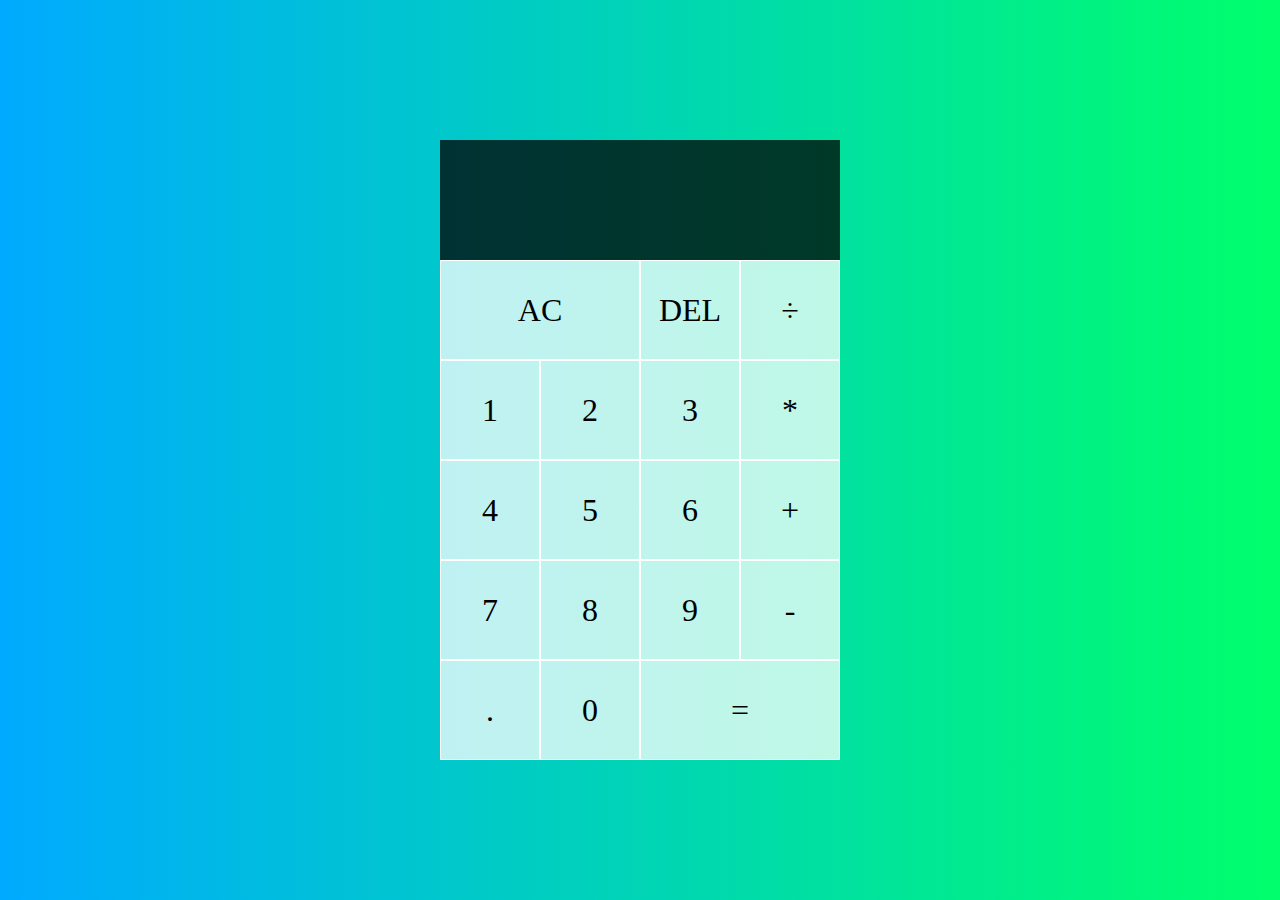
<file: 01_Calculator/index.html>
<!DOCTYPE html>
<html lang="en">
<head>
    <meta charset="UTF-8">
    <meta name="viewport" content="width=device-width, initial-scale=1.0">
    <title>Calculator</title>
    <link rel="stylesheet" href="style.css">
    <script src="script.js" defer></script>
</head>
<body>
    <div class="calculator-grid">
        <div class="output">
            <div data-previous-operand class="previous-operand"></div>
            <div  data-current-operand class="current-operand"></div>
        </div>
        <button data-all-clear class="span-two">AC</button>
        <button data-delete>DEL</button>
        <button data-operation>÷</button>
        <button data-number>1</button>
        <button data-number>2</button>
        <button data-number>3</button>
        <button data-operation>*</button>
        <button data-number>4</button>
        <button data-number>5</button>
        <button data-number>6</button>
        <button data-operation>+</button>
        <button data-number>7</button>
        <button data-number>8</button>
        <button data-number>9</button>
        <button data-operation>-</button>
        <button data-number>.</button>
        <button data-number>0</button>
        <button data-equals class="span-two">=</button>
    </div>
</body>
</html>
</file>
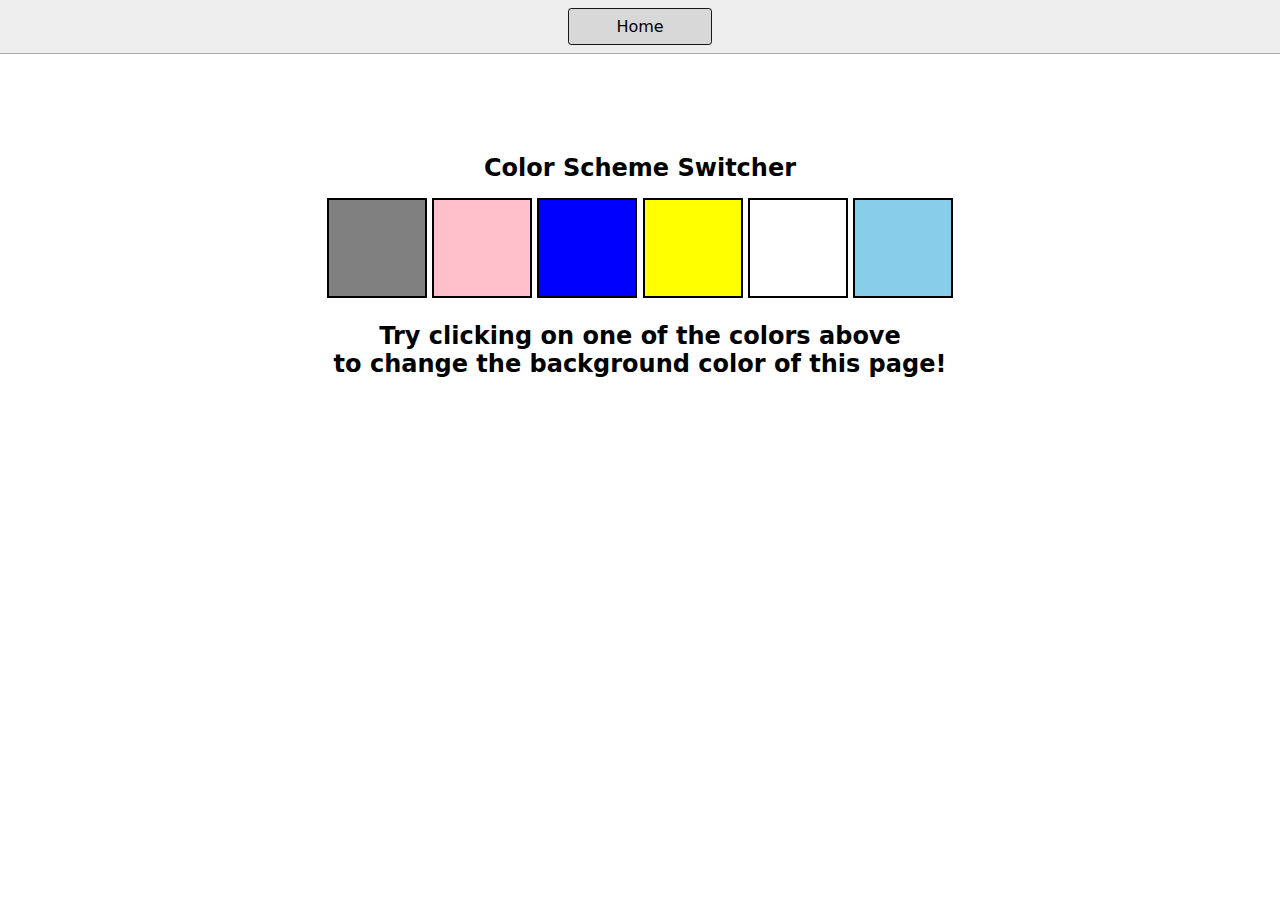
<file: 02_colorChanger/index.html>
<!DOCTYPE html>
<html lang="en">
<head>
    <meta charset="UTF-8">
    <meta name="viewport" content="width=device-width, initial-scale=1.0">
    <title>Javascript Background Color Switcher</title>
    <link rel="stylesheet" href="styles.css">
    <link rel="stylesheet" href="../style.css">
</head>
<body>
    <nav>
        <a href="/" aria-current="page">Home</a>
    </nav>
    <div class="canvas">
        <h1>Color Scheme Switcher</h1>
        <span class="button" id="grey"></span>
        <span class="button" id="pink"></span>
        <span class="button" id="blue"></span>
        <span class="button" id="yellow"></span>
        <span class="button" id="white"></span>
        <span class="button" id="skyblue"></span>
        <h2>
            Try clicking on one of the colors above
            <span>to change the background color of this page!</span>
        </h2>
    </div>
    <script src="code.js"></script>
</body>
</html>
</file>
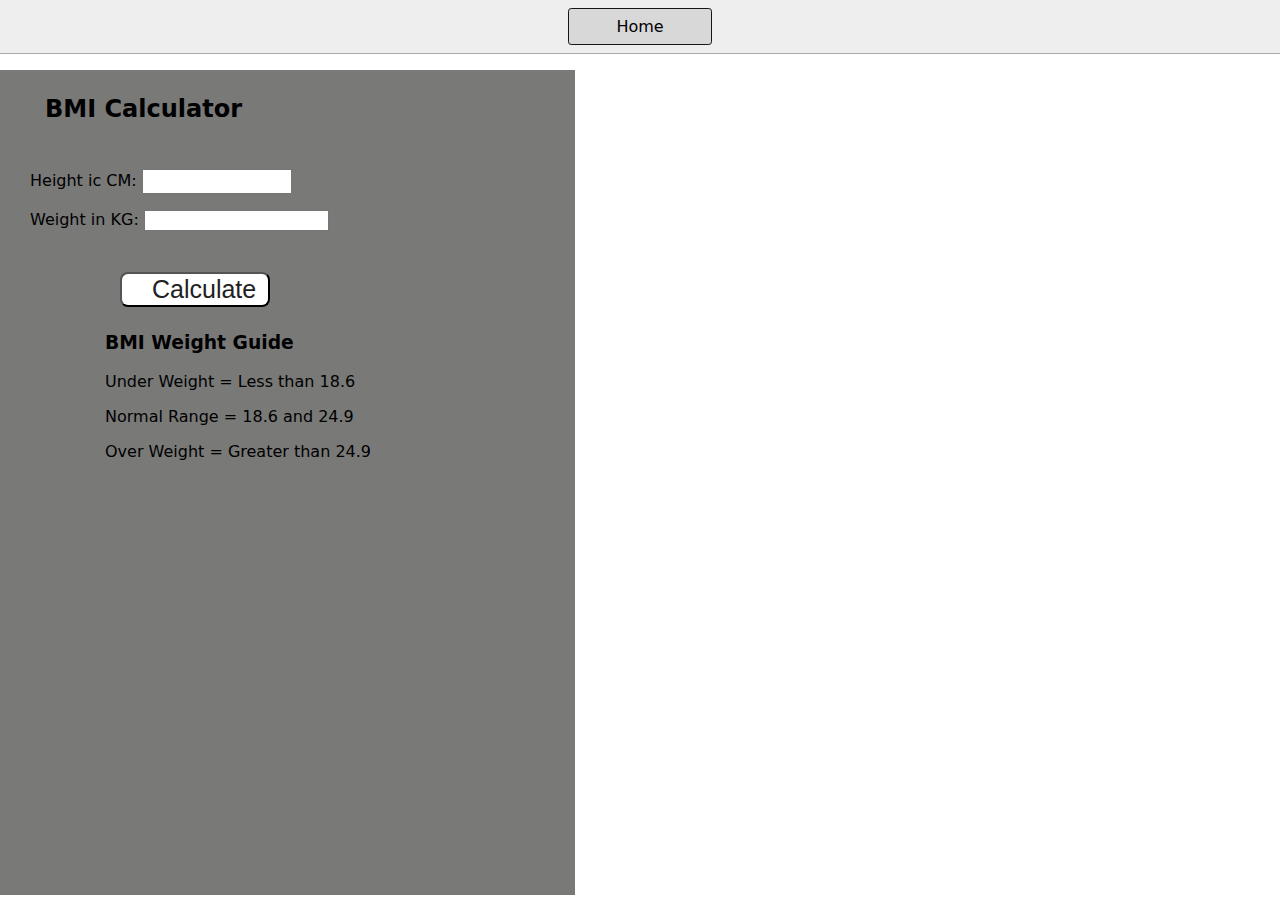
<file: 03_BMICalculator/index.html>
<!DOCTYPE html>
<html lang="en">
<head>
    <meta charset="UTF-8" />
    <meta name="viewport" content="width=device-width, initial-scale=1.0" />
    <title>BMI Calculator</title>
    <link rel="stylesheet" href="styles.css" />
    <link rel="stylesheet" href="../style.css" />
</head>
<body>
    <nav>
        <a href="/" aria-current="page">Home</a>
    </nav>
    <div class="container">
        <h1>BMI Calculator</h1>
        <form>
            <p><label>Height ic CM: </label><input type="text" id="height" /></p>
            <p><label>Weight in KG: </label><input type="text" id="Weight" /></p>
            <button>Calculate</button>
            <div id="results"></div>
            <div id="weight-guide">
                <h3>BMI Weight Guide</h3>
                <p>Under Weight = Less than 18.6</p>
                <p>Normal Range = 18.6 and 24.9</p>
                <p>Over Weight = Greater than 24.9</p>
            </div>
        </form>
    </div>
</body>
<script src="script.js"></script>
</html>
</file>
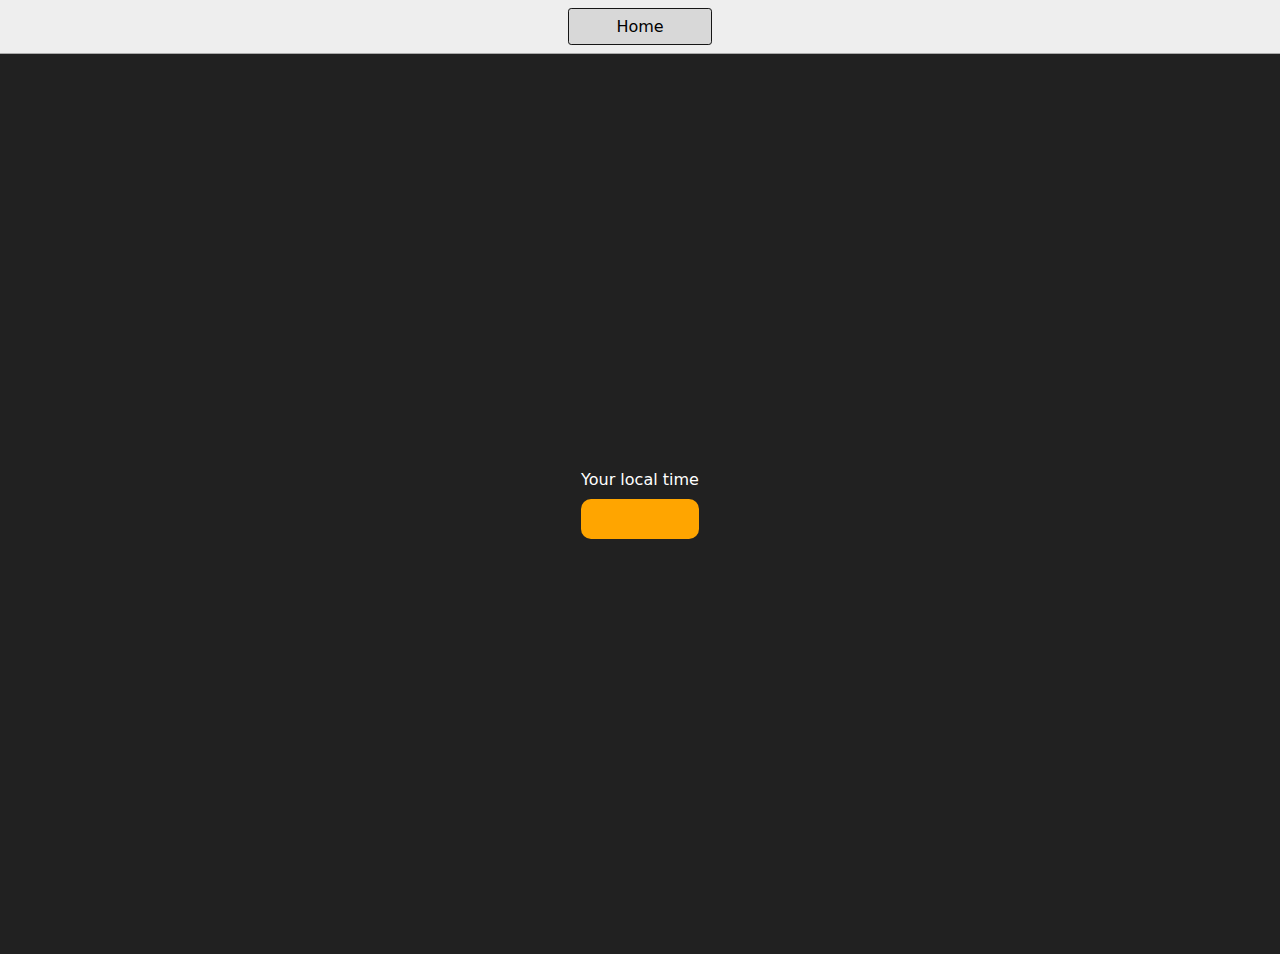
<file: 04_DigitalClock/index.html>
<!DOCTYPE html>
<html lang="en">
<head>
    <meta charset="UTF-8" />
    <meta name="viewport" content="width=device-width, initial-scale=1.0" />
    <title>Your Loal Time</title>
    <!--<link rel="stylesheet" href="styles.css"> -->
    <link rel="stylesheet" href="../style.css">
    <style>
        body {
            background-color: #212121;
            color: #fff;
        }
        .center {
            display: flex;
            height: 100vh;
            justify-content: center;
            align-items: center;
            flex-direction: column;
        }
        #clock {
            font-size: 40px;
            background-color: orange;
            padding: 20px 50px;
            margin-top: 10px;
            border-radius: 10px;
        }
    </style>
</head>
<body>
    <nav>
        <a href="/" aria-current="page">Home</a>
    </nav>
    <div class="center">
        <div id="banner">
            <span>Your local time</span>
            <div id="clock"></div>
        </div>
    </div>
</body>
<script src="script.js"></script>
</html>
</file>
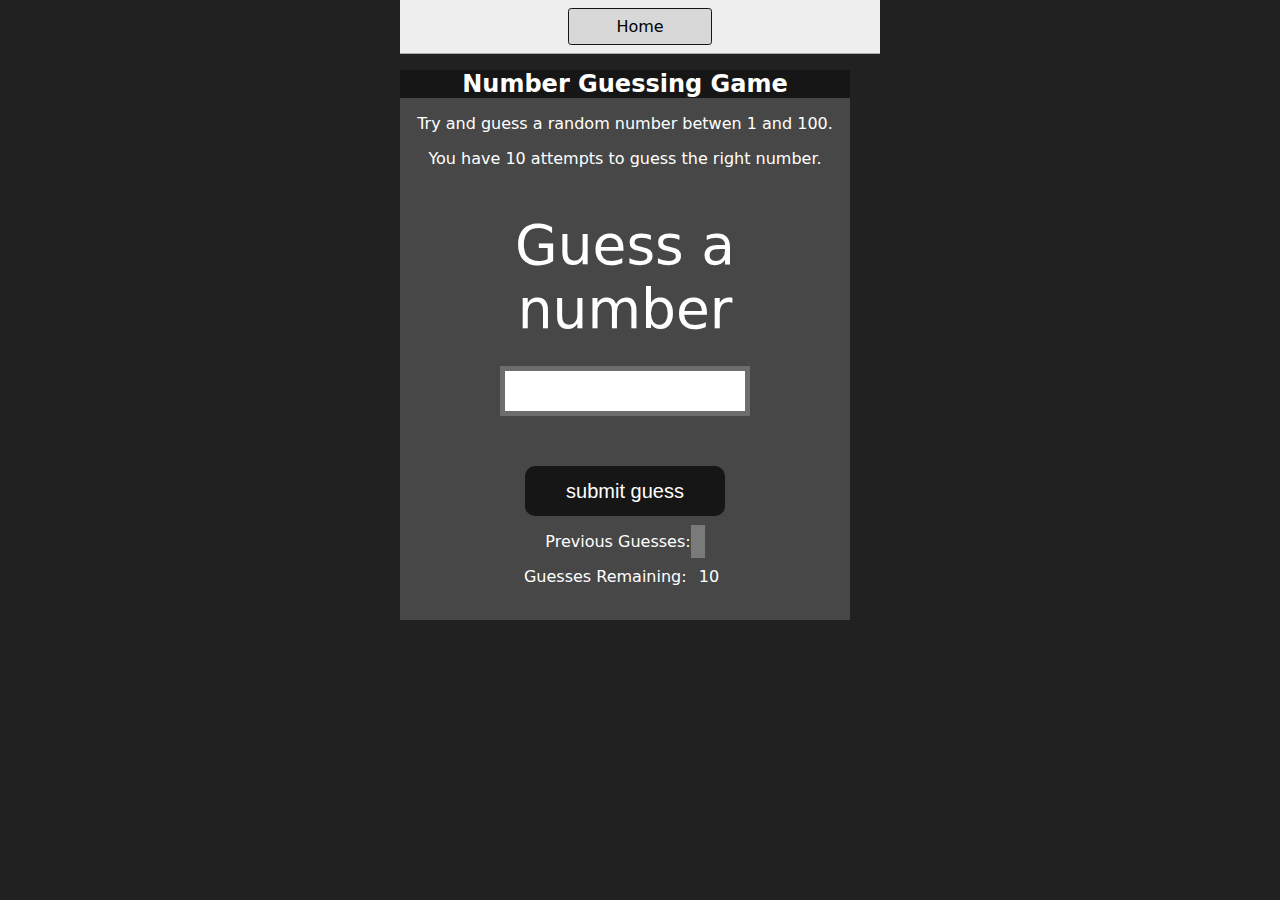
<file: 05_GuessTheNumber/index.html>
<!DOCTYPE html>
<html lang="en">
<head>
    <meta charset="UTF-8" />
    <meta name="viewport" content="width=device-width, initial-scale=1.0" />
    <title>Number Guessing Game</title>
    <link rel="stylesheet" href="../style.css">
    <link rel="stylesheet" href="styles.css">
</head>
<body style="background-color: #212121; color: #fff;">
    <nav>
        <a href="/" aria-current="page">Home</a>
    </nav>
    <div id="wrapper">
        <h1>Number Guessing Game</h1>
        <p>Try and guess a random number betwen 1 and 100.</p>
        <p>You have 10 attempts to guess the right number.</p>
    </br>
        <form class="form">
            <label2 for="guessField" id="guess">Guess a number</label>
            <input type="text" id="guessField" class="guessField">
            <input type="submit" id="subt" value="submit guess" class="guessSubmit">
        </form>
        <div class="resultParas">
            <p>Previous Guesses: <span class="guesses"></span></p>
            <p>Guesses Remaining: <span class="lastResult">10</span></p>
            <p class="lowOrHi"></p>
        </div>
    </div>   
</body>
<script src="code.js"></script>
</html>
</file>
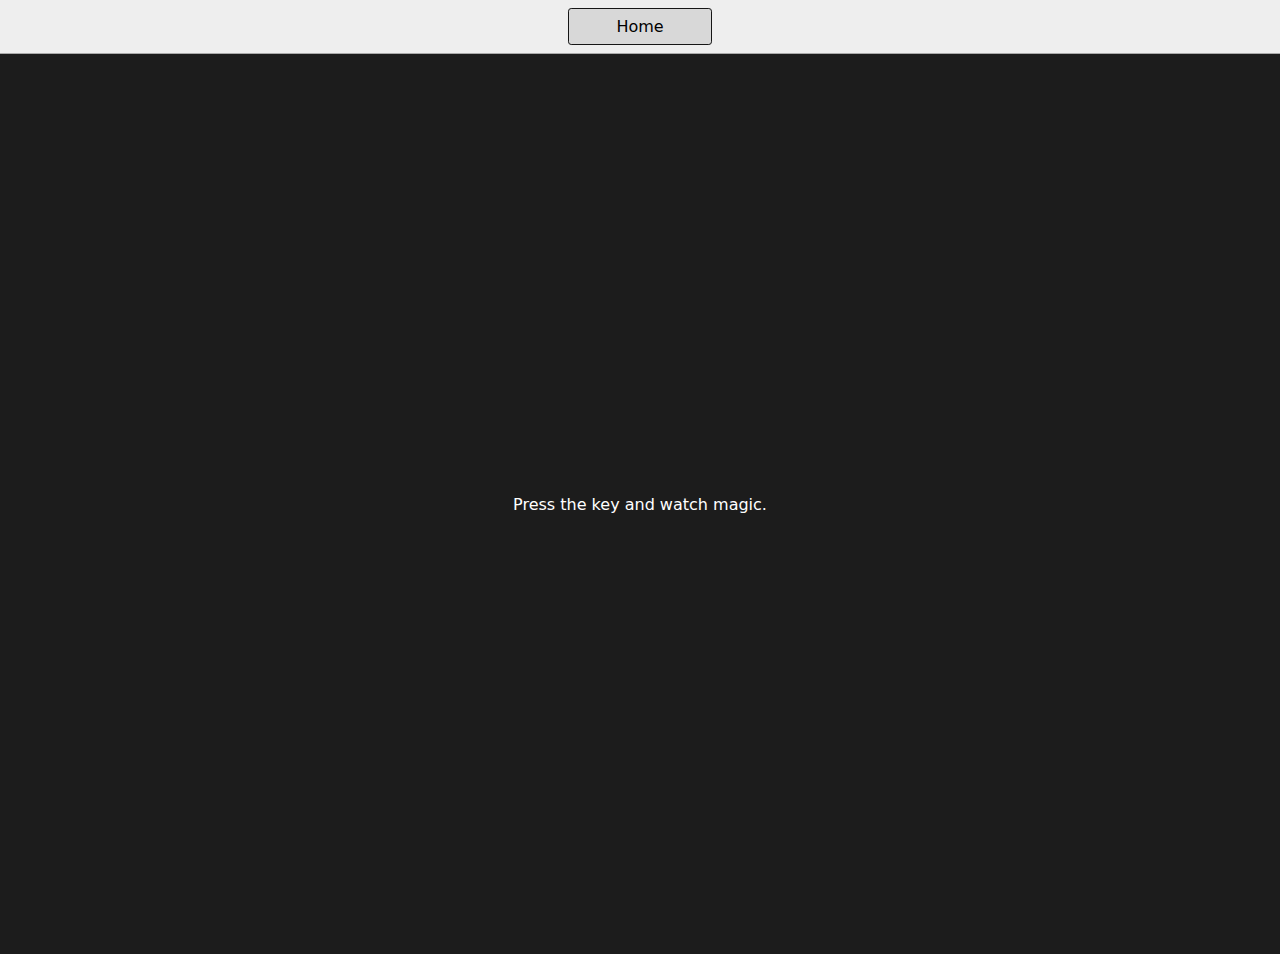
<file: 06_keyBoard/index.html>
<!DOCTYPE html>
<html lang="en">
<head>
    <meta charset="UTF-8" />
    <meta name="viewport" content="width=device-width, initial-scale=1.0" />
    <title>Event KeyCodes</title>
    <link rel="stylesheet" href="../style.css" />
    <style>
        table,
        th,
        td {
            border: 1px solid #e7e7e7;
        }
        .project {
            background-color: #1c1c1c;
            color: #ffffff;
            display: flex;
            align-items: center;
            justify-content: center;
            text-align: center;
            height: 100vh;
        }
        .color {
            color: aliceblue;
            display: flex;
            flex: row;
        }
    </style>
</head>
<body>
    <nav>
        <a href="/" aria-current="page">Home</a>
    </nav>
    <div class="project">
        <div id="insert">
            <div class="key">Press the key and watch magic.</div>
        </div>
    </div>
</body>
<script src="code.js"></script>
</html>
</file>
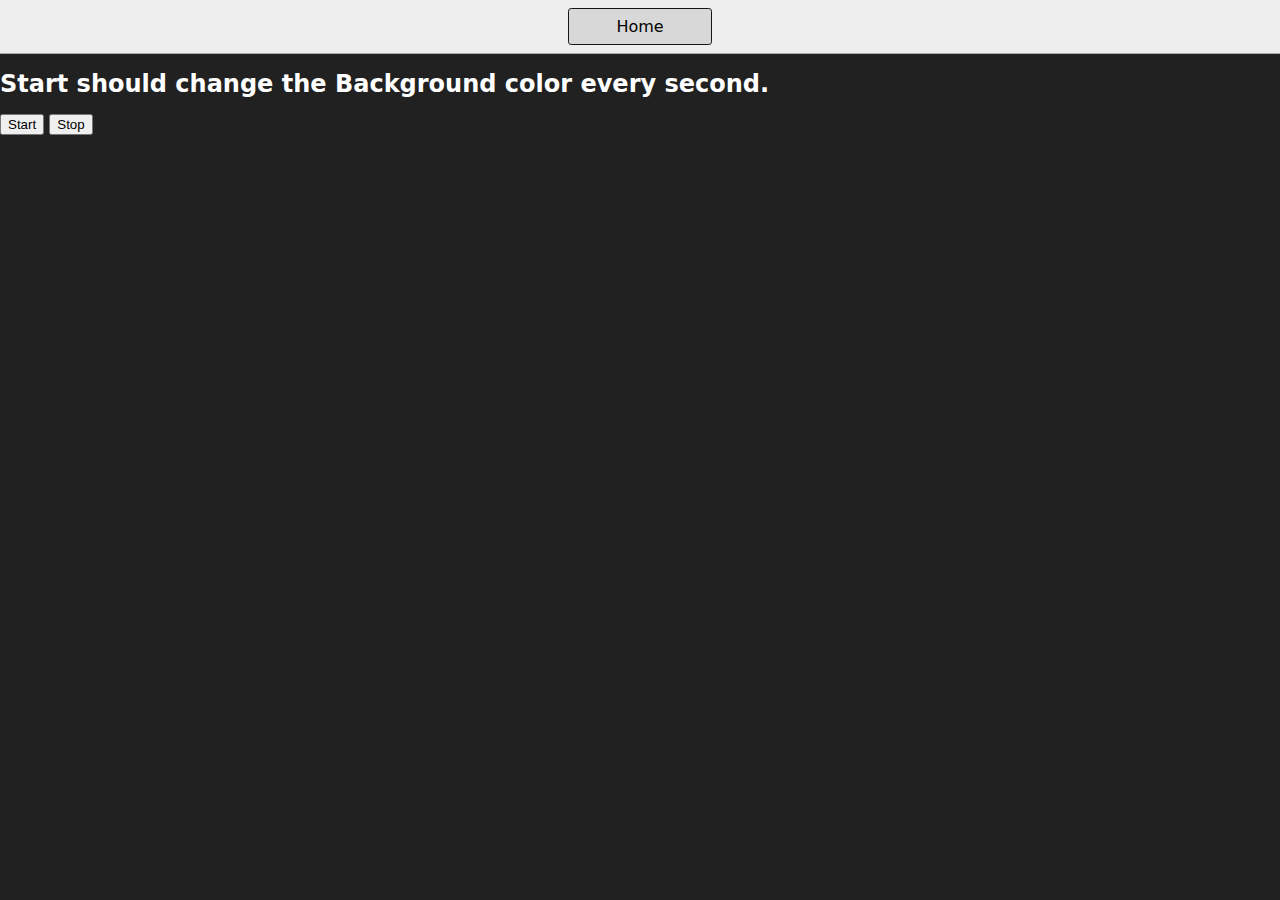
<file: 07_UnlimitedColors/index.html>
<!DOCTYPE html>
<html lang="en">
<head>
    <meta charset="UTF-8" />
    <meta name="viewport" content="width=device-width, initial-scale=1.0" />
    <title>Color Changing Game</title>
    <link rel="stylesheet" href="../style.css">
</head>
<body style="background-color: #212121; color: #fff;">
    <nav>
        <a href="/" aria-current="page">Home</a>
    </nav>
    <h1>Start should change the Background color every second.</h1>
    <button id="start">Start</button>
    <button id="stop">Stop</button>
    <script src="code.js"></script>
</body>
</html>
</file>
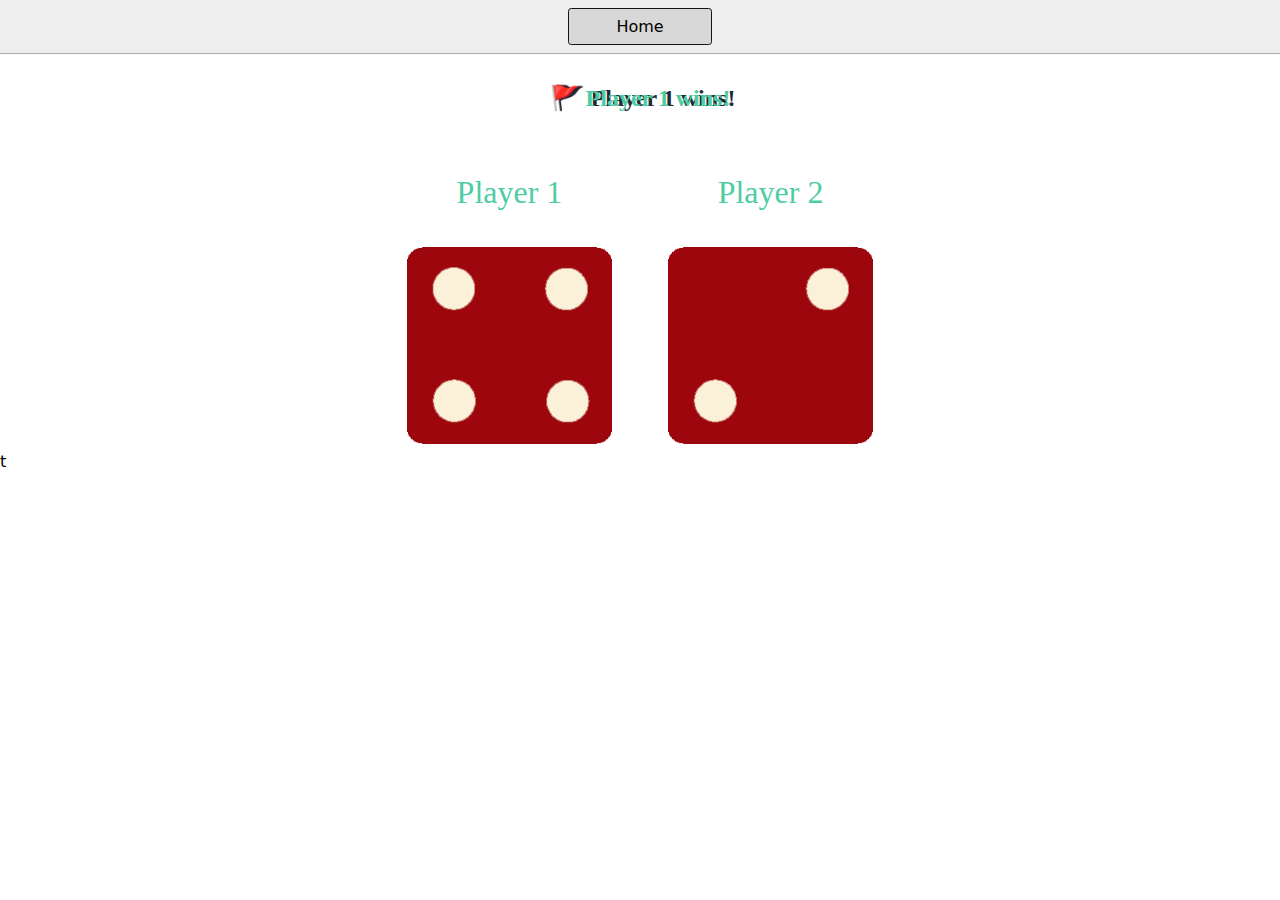
<file: 08_diceGame/index.html>
<!DOCTYPE html>
<html lang="en">
<head>
    <meta charset="UTF-8" />
    <meta name="viewport" content="width=device-width, initial-scale=1.0" />
    <title>Dice Game</title>
    <link rel="stylesheet" href="styles.css">
    <link rel="stylesheet" href="../style.css">
</head>
<body>
    <nav>
        <a href="/" aria-current="page">Home</a>
    </nav>
    <div class="container">
        <h1>Refresh Me</h1>

        <div class="dice">
            <p>Player 1</p>
            <img src="images/dice6.png" alt="dice-6 image" class="img1">
        </div>

        <div class="dice">
            <p>Player 2</p>
            <img src="images/dice6.png" alt="dice-6 image" class="img2">
        </div>
    </div>
    <script src="index.js"></script>t
</body>
</html>
</file>
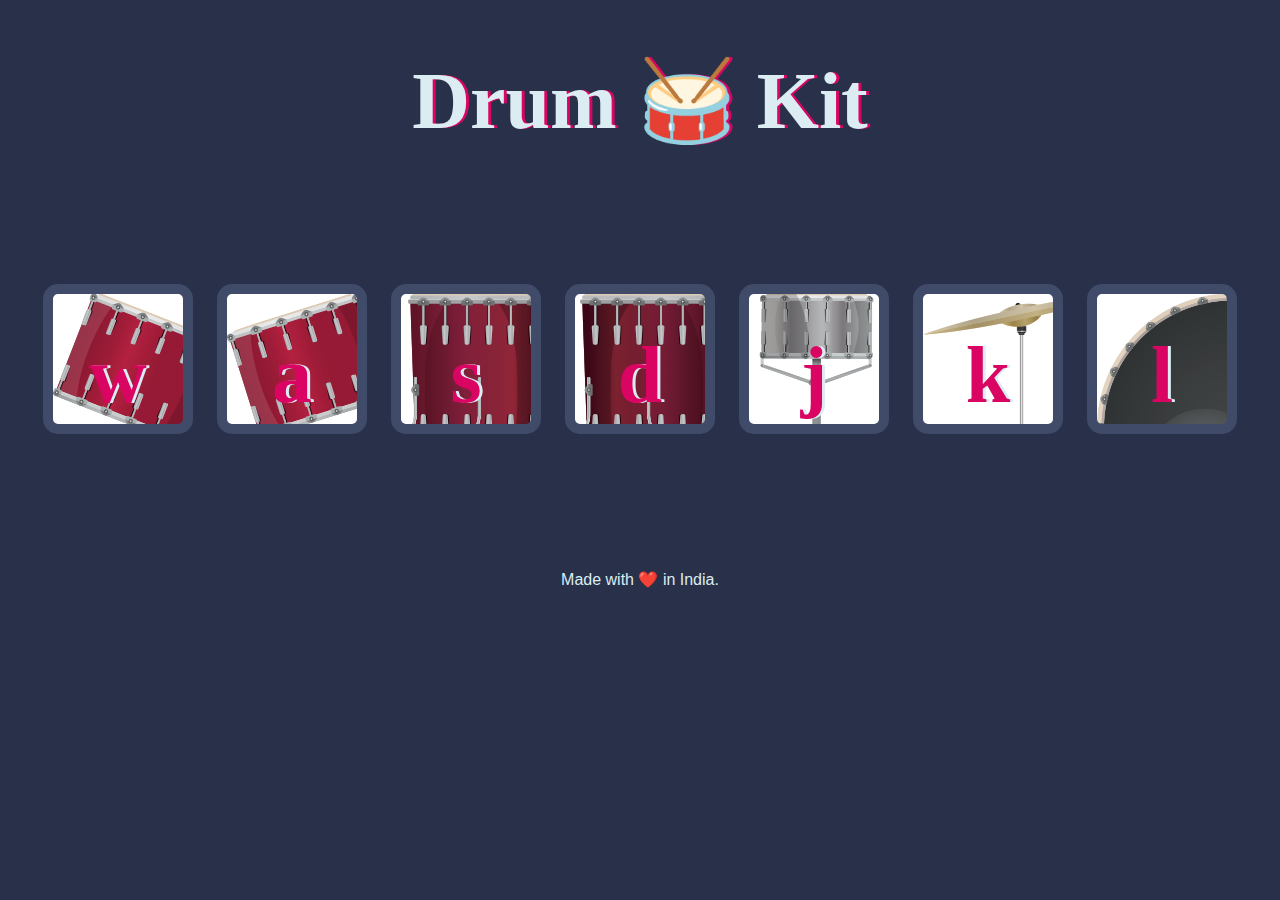
<file: 09_DrumKit/index.html>
<!DOCTYPE html>
<html lang="en">
<head>
    <meta charset="UTF-8">
    <meta name="viewport" content="width=device-width, initial-scale=1.0">
    <title>Drum-kit</title>
    <link rel="stylesheet" href="style.css">
</head>
<body>
    <h1 id="title">Drum 🥁 Kit</h1>
    <div class="set">
        <button class="w drum">w</button>
        <button class="a drum">a</button>
        <button class="s drum">s</button>
        <button class="d drum">d</button>
        <button class="j drum">j</button>
        <button class="k drum">k</button>
        <button class="l drum">l</button>
    </div>


    <script src="index.js"></script>
</body>
<footer>
    Made with ❤️ in India.
</footer>
</html>
</file>
<file: 01_Calculator/style.css>
* , *::before, *::after {
    box-sizing: border-box;
    font-family:  'Times New Roman', Times, serif, sans-serif;
    font-weight: normal;
}

body {
    padding: 0;
    margin: 0;
    background: linear-gradient(to right, #00AAFF, #00FF6C);
}

.calculator-grid {
    display: grid;
    justify-content: center;
    align-content: center;
    min-height: 100vh;
    grid-template-columns: repeat(4, 100px);
    grid-template-rows: minmax(120px, auto) repeat(5, 100px);
}

.calculator-grid > button {
    cursor: pointer;
    font-size: 2rem;
    border: 1px solid white;
    outline: none;
    background-color: rgba(255, 255, 255, .75);
}

.calculator-grid > button:hover {
    background-color: rgba(255, 255, 255, .9);
}

.span-two {
    grid-column: span 2;
}

.output {
    grid-column: 1 / -1;
    background-color: rgba(0, 0, 0, .75);
    display: flex;
    align-items: flex-end;
    justify-content: space-around;
    flex-direction: column;
    padding: 10px;
    word-wrap: break-word;
    word-break: break-all;
}

.output .previous-operand {
    color: rgba(255, 255, 255, .75);
    font-size: 1.5rem;
}

.output .current-operand {
    color: white;
    font-size: 2.5rem;
}
</file>
<file: 02_colorChanger/styles.css>
html {
    margin: 0;
}
span {
    display: block;
}
.canvas{
    margin: 100px auto 100px;
    width: 80%;
    text-align: center;
}
.button{
    width: 100px;
    height: 100px;
    border: solid black 2px;
    display: inline-block;
}
#grey{
    background-color: grey;
}
#pink{
    background-color: pink;
}
#blue{
    background-color: blue;
}
#yellow{
    background-color: yellow;
}
#white{
    background-color: white;
}
#skyblue{
    background-color: skyblue;
}
</file>
<file: style.css>
*{
    box-sizing: border-box;
}
body{
    margin: 0;
    font-family: system-ui, sans-serif;
    color: black;
    background-color: white;
}
nav{
    display: flex;
    flex-wrap: wrap;
    align-items: center;
    justify-content: center;
    padding: 0.5rem;
    gap: 0.5rem;
    border-bottom: solid 1px #aaa;
    background-color: #eee;
}
nav a{
    display: inline-block;
    min-width: 9rem;
    padding: 0.5rem;
    border-radius: 0.2rem;
    border: solid 1px rgb(22, 22, 22);
    text-align: center;
    text-decoration: none;
    color: #1b1b1b;
}

nav a[aria-current='page']{
    color: #000;
    background-color: #d4d4d4d4;
}
main{
    padding: 1rem;
}
h1{
    font-weight: bold;
    font-size: 1.5rem;
}
.projects{
    display: flex;
    flex-direction: column;
}
.project-link{
    background-color: #fff;
    padding: 10px 30px;
    border-radius: 8px;
    color: #213131;
    text-decoration: none;
    border: 2px solid #212121;
    margin-top: 5px;
}
</file>
<file: 03_BMICalculator/styles.css>
.container{
    width: 575px;
    height: 825px;
    
    background-color: #797978;
    padding-left: 30px;
}
#height,
#weight{
    width: 150px;
    height: 25px;
    margin-top: 30px;
}
#weight-guide{
    margin-left: 75px;
    margin-top: 25px;
}
#results{
    font-size: 35px;
    margin-left: 90px;
    margin-top: 20px;
    color: rgb(241, 241, 241);
}
button{
    width: 150px;
    height: 35px;
    margin-left: 90px;
    margin-top: 25px;
    background-color: #fff;
    padding: 1px 30px;
    border-radius: 8px;
    color: #212121;
    font-size: 25px;
}
h1 {
    padding-left: 15px;
    padding-top: 25px;
}
</file>
<file: 04_DigitalClock/styles.css>
/** body {
    background-color: #212121;
    color: #fff;
} */
</file>
<file: 05_GuessTheNumber/styles.css>
html{
    font-family: sans-serif;
}
body{
    width: 300px;
    max-width: 750px;
    min-width: 480px;
    margin: 0 auto;
    background-color: #212121;
}
.lastResult{
    color: white;
    padding: 7px;
}
.guesses{
    color: white;
    padding: 7px;
}
button{
    background-color: #141414;
    color: #fff;
    width: 250px;
    height: 50px;
    border-radius: 25px;
    font-size: 30px;
    border-style: none;
    margin-top: 30px;
    /* margin-left: 50px; */
}
#subt{
    background-color: #161616;
    color: #ffffff;
    width: 200px;
    height: 50px;
    border-radius: 10px;
    font-size: 20px;
    border-style: none;
    margin-top: 50px;
    /* margin-left: 75px; */
}
#guessField{
    color: #000;
    width: 250px;
    height: 50px;
    font-size: 30px;
    border-style: none;
    margin-top: 25px;
    /* margin-left: 50px; */
    border: 5px solid #6c6d6d;
    text-align: center;
}
#guess{
    font-size: 55px;
    /* argin-left: 90px; */
    margin-top: 120px;
    color: #fff;
}
.guesses{
    background-color: #7a7a7a;
}
#wrapper{
    box-sizing: border-box;
    text-align: center;
    width: 450px;
    height: 550px;
    background-color: #474747;
    color: #fff;
    font-size: 25px;
}
h1{
    background-color: #161616;
    color: #fff;
    text-align: center;
}
p{
    font-size: 16px;
    text-align: center;
}
</file>
<file: 08_diceGame/styles.css>
.container {
    width: 70%;
    margin: auto;
    text-align: center;
}

.dice {
    text-align: center;
    display: inline-block;
}

body {
    background-color: #393E46;
}
h1{
    margin: 30px;
    font-family: 'Lobster', cursive;
    text-shadow: 5px 0 #232931;
    color: #4ECCA3;
}

p{
    font-size: 2rem;
    color: #4ECCA3;
    font-family: 'Indie Flower', cursive;
}

img {
    width: 80%;
}

footer {
    margin: 5%;
    color: #EEEEEE;
    text-align: center;
    font-family: 'Indie Flower', cursive;
}
</file>
<file: 09_DrumKit/style.css>
body {
    text-align: center;
    background-color: #283149;
}
h1 {
    font-size: 5rem;
    color: #DBEDF3;
    font-family: "Arvo", cursive;
    text-shadow: 3px 0 #DA0463;
}

footer {
    color: #DBEDF3;
    font-family: sans-serif;
}

.w {
    background-image: url("images/tom1.png");
}
.a {
    background-image: url("images/tom2.png");
}
.s {
    background-image: url("images/tom3.png");
}
.d {
    background-image: url("images/tom4.png");
}
.j {
    background-image: url("images/snare.png");
}
.k {
    background-image: url("images/crash.png");
}
.l {
    background-image: url("images/kick.png");
}
.set {
    margin: 10% auto;
}

.pressed {
    box-shadow:  0 3px 4px 0 #DBEDF3;
    opacity: 0.5;
}

.red {
    color: red;
}

.drum {
    outline: none;
    border: 10px solid #404B69;
    font-size: 5rem;
    font-family: 'Arvo', cursive;
    line-height: 2;
    font-weight: 900;
    color: #DA0463;
    text-shadow: 3px 0 #DBEDF3;
    border-radius: 15px;
    display: inline-block;
    width: 150px;
    height: 150px;
    text-align: center;
    margin: 10px;
    background-color: white;
}
</file>
